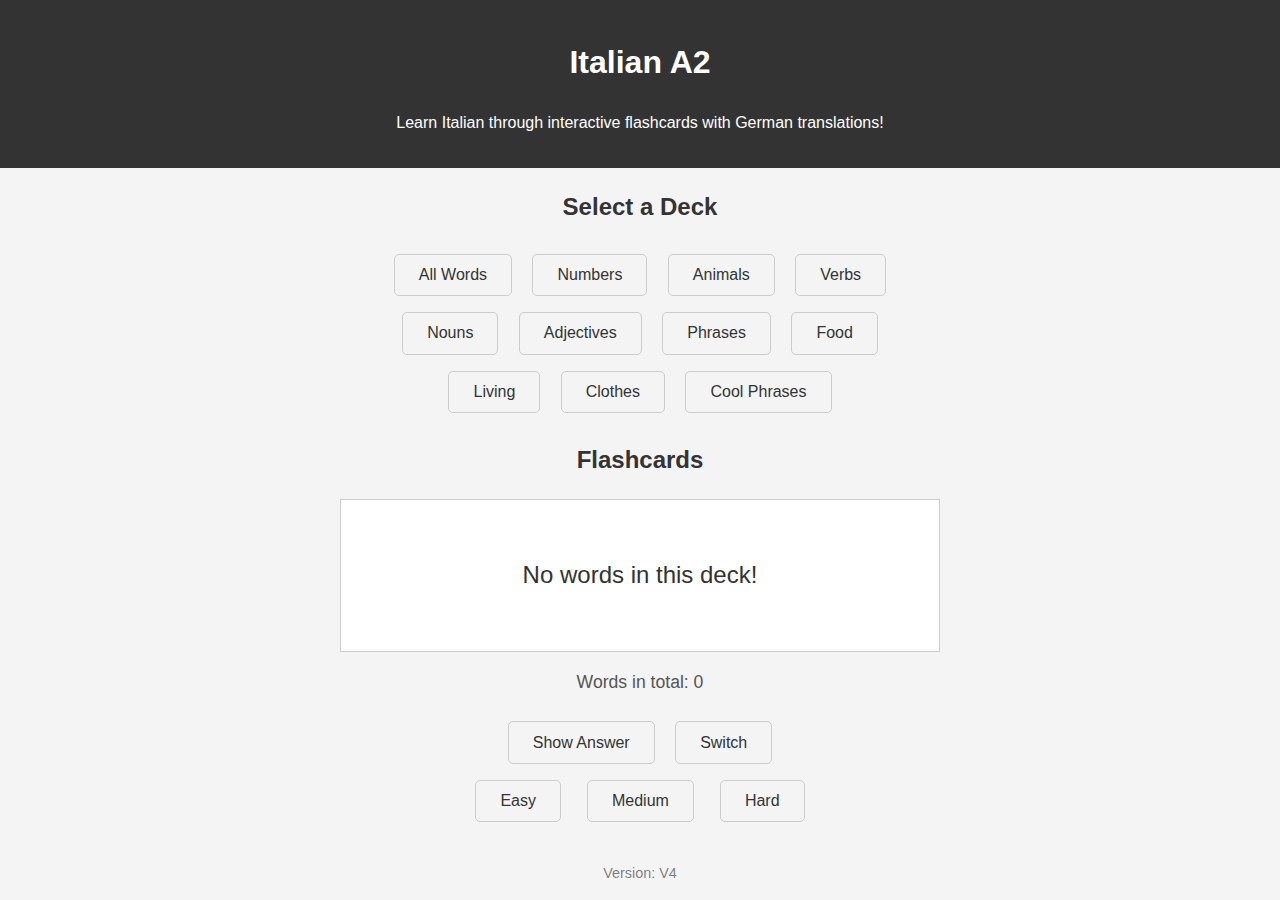
<file: backup#1/index.html>
<!DOCTYPE html>
<html lang="en">
<head>
  <meta charset="UTF-8">
  <meta name="viewport" content="width=device-width, initial-scale=1.0">
  <title>Italian Exam Preparation</title>
  <link rel="stylesheet" href="style.css">
</head>
<body>
  <header>
    <h1>Italian A2</h1>
    <p>Learn Italian through interactive flashcards with German translations!</p>
  </header>
  <main>
    <div id="deck-selection">
      <h2>Select a Deck</h2>
      <button class="deck-btn" data-deck="all">All Words</button>
      <button class="deck-btn" data-deck="numbers">Numbers</button>
      <button class="deck-btn" data-deck="animals">Animals</button>
      <button class="deck-btn" data-deck="verbs">Verbs</button>
      <button class="deck-btn" data-deck="nouns">Nouns</button>
      <button class="deck-btn" data-deck="adjectives">Adjectives</button>
      <button class="deck-btn" data-deck="phrases">Phrases</button>
      <button class="deck-btn" data-deck="food">Food</button>
      <button class="deck-btn" data-deck="living">Living</button>
      <button class="deck-btn" data-deck="clothes">Clothes</button>
      <button class="deck-btn" data-deck="cool_phrases">Cool Phrases</button>
    </div>
    <div id="deck">
      <h2>Flashcards</h2>
      <div id="card">
        <p>Select a deck to start!</p>
      </div>
      <p id="word-count">Words in total: 0</p>
      <button id="show-answer">Show Answer</button>
      <button id="switch">Switch</button>
      <div id="controls">
        <button id="easy">Easy</button>
        <button id="medium">Medium</button>
        <button id="hard">Hard</button>
      </div>
    </div>
  </main>
  <footer>
    <p id="version">Version: V4</p>
  </footer>
  <script src="app.js"></script>
</body>
</html>
</file>
<file: backup#1/style.css>
body {
  font-family: Arial, sans-serif;
  line-height: 1.6;
  margin: 0;
  padding: 0;
  background-color: #f4f4f4;
  color: #333;
  text-align: center;
}

header {
  background: #333;
  color: #fff;
  padding: 1rem;
}

main {
  margin: 1rem auto;
  max-width: 600px;
}

button {
  padding: 0.7rem 1.5rem;
  margin: 0.5rem;
  border: none;
  border-radius: 5px;
  cursor: pointer;
  font-size: 1rem;
  background: #f4f4f4;
  color: #333;
  border: 1px solid #ccc;
}

button:hover {
  background: #ddd;
}

button.active {
  background: #ccc;
  font-weight: bold;
}

#card {
  border: 1px solid #ccc;
  padding: 2rem;
  margin: 1rem 0;
  background: #fff;
  font-size: 1.5rem;
  min-height: 80px;
}

#controls {
  display: flex;
  justify-content: center;
  gap: 10px;
}

#word-count {
  margin-top: 0.5rem;
  font-size: 1.1rem;
  color: #555;
}

footer {
  margin-top: 2rem;
  font-size: 0.9rem;
  color: rgba(0, 0, 0, 0.5);
}
</file>
